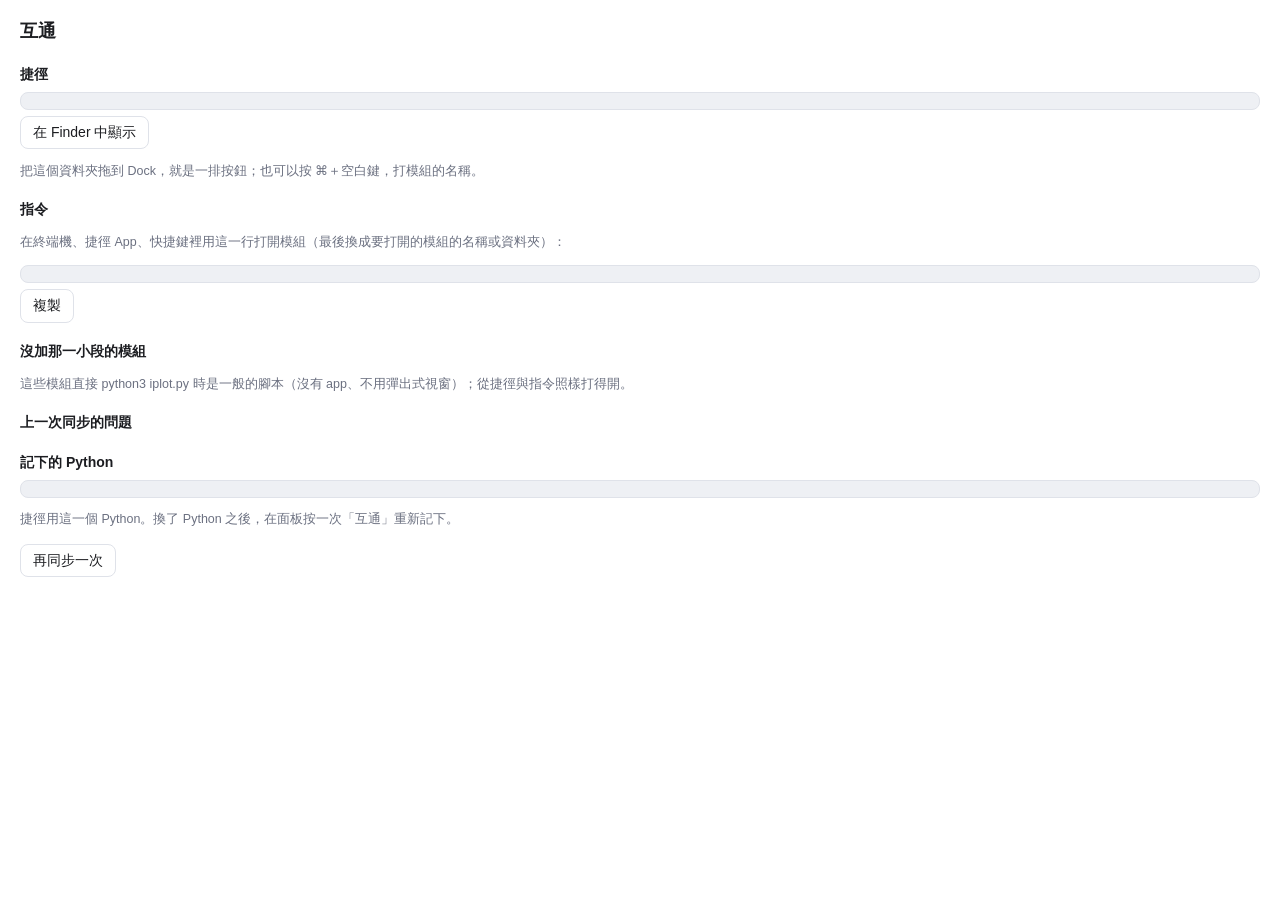
<file: modules/互通/page.html>
<!doctype html>
<!-- 在面板按「互通」看到的狀態頁（iplot.py 的 render 把資料以 JSON 放進最下面那個 application/json）。
     頁面 → Python：pywebview.api.reveal／copy／resync。來自模組或檔案系統的字一律用 textContent；
     不載入任何外部資源；深色模式跟著系統。 -->
<html lang="zh-Hant">
<head>
<meta charset="utf-8">
<meta name="viewport" content="width=device-width, initial-scale=1">
<title>互通</title>
<style>
  :root {
    color-scheme: light dark;
    --bg: #ffffff; --fg: #1c1d21; --muted: #6b7080; --line: #dfe2e9; --soft: #eef0f4; --accent: #3d6ee0;
    --danger: #d9463e; --hover: rgba(28, 29, 33, .06);
    --font: -apple-system, BlinkMacSystemFont, "PingFang TC", "Noto Sans TC", "Microsoft JhengHei", "Segoe UI", sans-serif;
    --mono: ui-monospace, "SF Mono", Menlo, Consolas, monospace;
  }
  @media (prefers-color-scheme: dark) {
    :root { --bg: #242529; --fg: #ebecf0; --muted: #9a9fae; --line: #34363f; --soft: #17181c; --accent: #7398f4;
      --danger: #f0736b; --hover: rgba(235, 236, 240, .07); }
  }
  * { box-sizing: border-box; }
  body { margin: 0; padding: 18px 20px 24px; background: var(--bg); color: var(--fg); font: 14px/1.55 var(--font); }
  h1 { margin: 0 0 4px; font-size: 18px; }
  h2 { margin: 18px 0 6px; font-size: 14px; }
  .lead { margin: 0; color: var(--muted); }
  .note { color: var(--muted); font-size: 12.5px; }
  pre { margin: 6px 0; padding: 8px 10px; border: 1px solid var(--line); border-radius: 8px; background: var(--soft);
    font: 12px/1.45 var(--mono); white-space: pre-wrap; overflow-wrap: anywhere; user-select: text; }
  ul { margin: 6px 0; padding-left: 20px; }
  li { overflow-wrap: anywhere; }
  li .why { color: var(--muted); }
  #problems li, #patchProblems li { color: var(--danger); }
  li .path { display: block; color: var(--muted); font: 11.5px/1.45 var(--mono); user-select: text; }
  button { padding: 5px 12px; border: 1px solid var(--line); border-radius: 8px; background: var(--bg); color: var(--fg);
    font: inherit; }
  button:hover { background: var(--hover); }
  button:disabled { opacity: .5; }
  [hidden] { display: none !important; }
</style>
</head>
<body>
<h1>互通</h1>
<p class="lead" id="counts"></p>

<section id="mac">
  <h2>捷徑</h2>
  <pre id="shortcuts"></pre>
  <button id="reveal" type="button">在 Finder 中顯示</button>
  <p class="note">把這個資料夾拖到 Dock，就是一排按鈕；也可以按 ⌘＋空白鍵，打模組的名稱。</p>
</section>
<section id="notMac" hidden>
  <h2>捷徑</h2>
  <p class="note">捷徑只在 macOS；這個系統還沒做。下面的指令與直接執行照樣能用。</p>
</section>

<section>
  <h2>指令</h2>
  <p class="note">在終端機、捷徑 App、快捷鍵裡用這一行打開模組（最後換成要打開的模組的名稱或資料夾）：</p>
  <pre id="command"></pre>
  <button id="copy" type="button">複製</button> <span class="note" id="copied"></span>
</section>

<section id="candSec" hidden>
  <h2>可以加上那一小段的模組</h2>
  <p class="note">加上之後，這些模組可以直接 python3 iplot.py（用彈出式視窗跑）。每個檔改之前先存一份到它自己的 .history/；不要了就把檔頭兩行「# ── 互通 ──」之間那一段整段刪掉。只限 iPLoT 的 modules/，上一層與 ROOTS 另外加的資料夾不改。</p>
  <ul id="candidates"></ul>
  <button id="patch" type="button"></button>
</section>
<p class="note" id="patchResult" hidden></p>
<ul id="patchProblems" hidden></ul>

<section>
  <h2>沒加那一小段的模組</h2>
  <p class="note">這些模組直接 python3 iplot.py 時是一般的腳本（沒有 app、不用彈出式視窗）；從捷徑與指令照樣打得開。</p>
  <ul id="skipped"></ul>
</section>

<section>
  <h2>上一次同步的問題</h2>
  <ul id="problems"></ul>
</section>

<section>
  <h2>記下的 Python</h2>
  <pre id="python"></pre>
  <p class="note">捷徑用這一個 Python。換了 Python 之後，在面板按一次「互通」重新記下。</p>
</section>

<p><button id="resync" type="button">再同步一次</button> <span class="note" id="syncing"></span></p>

<script type="application/json" id="data">__STATUS__</script>
<script>
"use strict";
const $ = (id) => document.getElementById(id);
let current = null;
const FAILED = "這次沒做成。再按一次；還是不行就關掉這個視窗，在面板再按一次「互通」。";  // 呼叫 Python 失敗：說一句話，不是留著「同步中…」

function fill(list, items, render) {
  list.replaceChildren();
  if (items.length === 0) {
    const li = document.createElement("li");
    li.className = "why";
    li.textContent = "沒有";
    list.append(li);
  }
  for (const item of items) list.append(render(item));
}

function draw(data) {
  current = data;
  $("counts").textContent = data.total + " 個模組能在面板外打開（捷徑、指令）；其中 " + data.direct
    + " 個能直接 python3 iplot.py。";
  $("mac").hidden = !data.mac;
  $("notMac").hidden = data.mac;
  $("shortcuts").textContent = data.shortcuts;
  $("command").textContent = data.command;
  $("python").textContent = data.python;
  fill($("skipped"), data.skipped, (s) => {
    const li = document.createElement("li");
    const why = document.createElement("span");
    why.className = "why";
    why.textContent = "：" + s.reason;
    li.append(document.createTextNode(s.name), why);
    return li;
  });
  $("candSec").hidden = data.candidates.length === 0;
  $("patch").textContent = "加上（" + data.candidates.length + " 個檔）";
  fill($("candidates"), data.candidates, (c) => {
    const li = document.createElement("li");
    const path = document.createElement("span");
    path.className = "path";
    path.textContent = c.path;
    li.append(document.createTextNode(c.name), path);
    return li;
  });
  fill($("problems"), data.problems, (p) => {
    const li = document.createElement("li");
    li.textContent = p;
    return li;
  });
}

draw(JSON.parse($("data").textContent));

$("reveal").onclick = () => window.pywebview.api.reveal();
$("copy").onclick = () => {
  window.pywebview.api.copy(current.command).then((ok) => {
    $("copied").textContent = ok ? "已複製" : "請自己選取上面那一行複製";
  });
};
// 「加上」：Python 那邊自己重新算一次要加的模組（不傳任何路徑過去），回補了哪些、問題與新的狀態
$("patch").onclick = () => {
  $("patch").disabled = true;
  window.pywebview.api.patch().then((r) => {
    draw(r.status);
    $("patchResult").hidden = false;
    $("patchResult").textContent = r.patched.length ? "加上了 " + r.patched.length + " 個：" + r.patched.join("、") : "沒有加上任何一個";
    const list = $("patchProblems");
    list.hidden = r.problems.length === 0;
    list.replaceChildren();
    for (const p of r.problems) {
      const li = document.createElement("li");
      li.textContent = p;
      list.append(li);
    }
  }).catch(() => {
    $("patchResult").hidden = false;
    $("patchResult").textContent = FAILED;
  }).finally(() => { $("patch").disabled = false; });
};
$("resync").onclick = () => {
  $("resync").disabled = true;
  $("syncing").textContent = "同步中…";
  window.pywebview.api.resync().then((data) => {
    draw(data);
    $("syncing").textContent = "同步好了";
  }).catch(() => { $("syncing").textContent = FAILED; }).finally(() => { $("resync").disabled = false; });
};
</script>
</body>
</html>
</file>
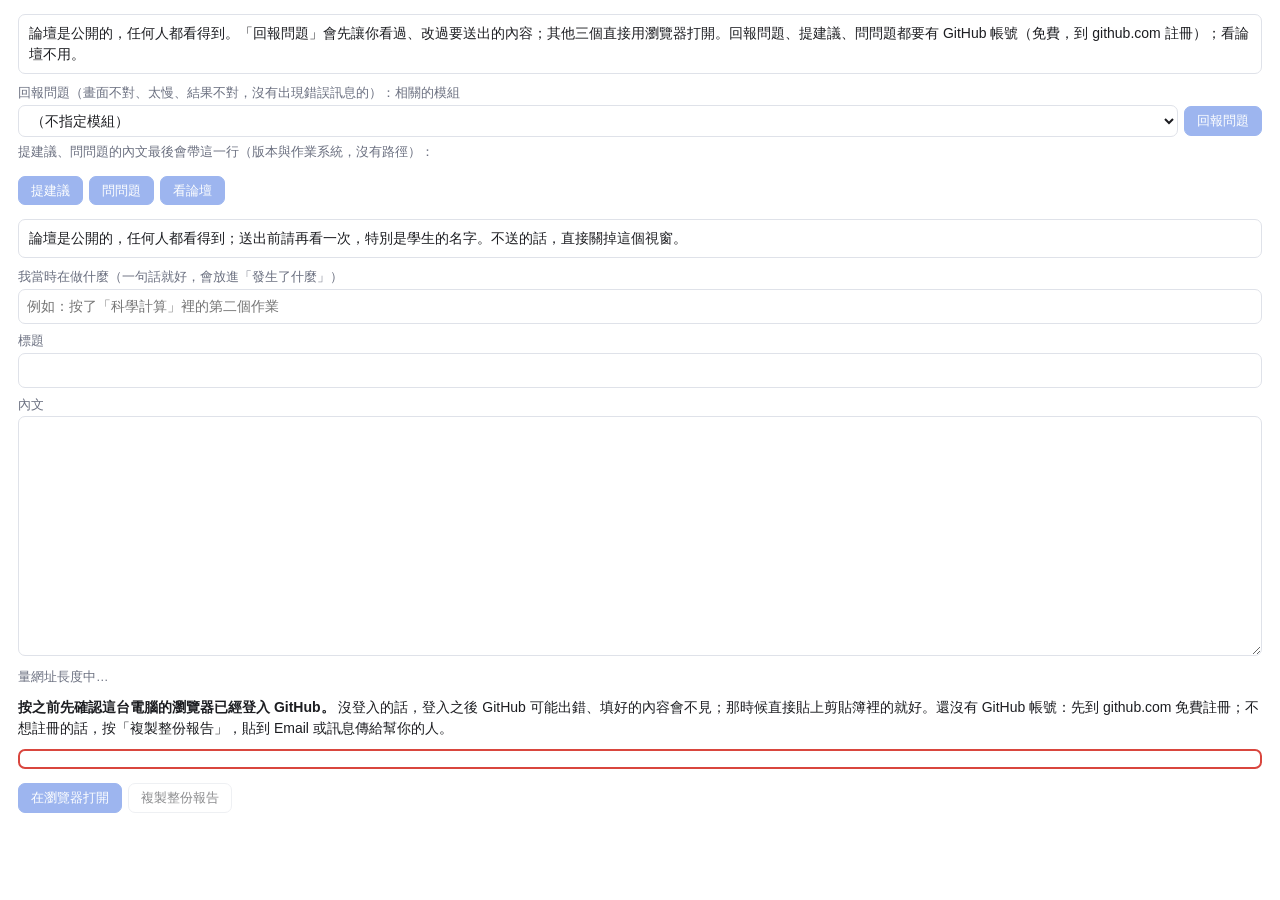
<file: modules/回報與討論/page.html>
<!doctype html>
<!-- 「回報與討論」的預覽頁（iplot.py 的 render 把資料以 JSON 放進最下面那個 application/json）。
     mode 是 "edit"（on_error）：一開始就是 #edit；"menu"（run）：先是 #menu 的四個入口，「回報問題」叫 start 換到 #edit。
     最後一行的 #hint（「完整報告已複製…」）只跟著 #edit 顯示（show）：#menu 上什麼都還沒複製。按下去之後換成 send 回來的
     r.hint（網址內文最後也是它）：沒複製成的話指向 回報/ 的 .txt 或下面那一格，不說「已複製」；「再複製一次」照那一下換。
     頁面 → Python：pywebview.api.measure（量網址長度、拿 Python 遮過的全文）、send（再遮一次、存檔、開瀏覽器）；
     #menu 另外叫 start（拿那一份回報）、go（提建議、問問題）、open_forum（看論壇）。
     剪貼簿：按鈕的 click 裡、叫 send 之前，用 execCommand 複製 #full 那一格；#full 只放 measure 回來的、遮過的全文，
     標題、內文那兩格從不拿去複製。#full 不能藏起來（藏起來的選不起來），所以放在畫面外。
     字一律用 textContent／value；不放連結（會讓這個視窗自己換頁），網址一律經過 send、go、open_forum；
     不載入任何外部資源；深色模式跟著系統。 -->
<html lang="zh-Hant">
<head>
<meta charset="utf-8">
<meta name="viewport" content="width=device-width, initial-scale=1">
<title>回報與討論</title>
<style>
:root { color-scheme: light dark; --bg: #ffffff; --fg: #1c1d21; --muted: #6b7080; --line: #dfe2e9; --accent: #3d6ee0;
  --on-accent: #ffffff; --danger: #d9463e; }
@media (prefers-color-scheme: dark) {
  :root { --bg: #242529; --fg: #ebecf0; --muted: #9a9fae; --line: #34363f; --accent: #7398f4; --danger: #f0736b; }
}
* { box-sizing: border-box; }
body { margin: 0; padding: 14px 18px; background: var(--bg); color: var(--fg);
  font: 14px/1.5 -apple-system, BlinkMacSystemFont, "PingFang TC", "Microsoft JhengHei", "Segoe UI", sans-serif; }
.notice { margin: 0 0 10px; padding: 8px 10px; border: 1px solid var(--line); border-radius: 7px; }
label { display: block; margin: 8px 0 2px; color: var(--muted); font-size: 12.5px; }
input, textarea, select { width: 100%; padding: 6px 8px; border: 1px solid var(--line); border-radius: 7px;
  background: var(--bg); color: var(--fg); font: inherit; }
textarea { font: 12px/1.45 ui-monospace, "SF Mono", Menlo, Consolas, monospace; resize: vertical; }
#body { height: 20em; }
#url, #link { height: 6em; margin-top: 6px; }
.warning { margin: 10px 0 6px; padding: 8px 10px; border: 2px solid var(--danger); border-radius: 7px; font-weight: 600; }
.note { margin: 6px 0; color: var(--muted); font-size: 12.5px; }
.note.over { color: var(--danger); }
.login { margin: 10px 0; }
#result { white-space: pre-line; }
.row { display: flex; gap: 6px; align-items: center; }
.row input, .row select { flex: 1; min-width: 0; }
button { padding: 4px 12px; border: 1px solid var(--accent); border-radius: 7px; background: var(--accent);
  color: var(--on-accent); font: inherit; font-size: 13px; white-space: nowrap; }
button.plain { border-color: var(--line); background: none; color: var(--fg); }
button:disabled { opacity: .5; }
#full { position: absolute; left: -9999px; width: 10px; height: 10px; }  /* 直的位置不動：選它時畫面不會跳到最上面 */
#full.shown { position: static; width: 100%; height: 12em; margin-top: 6px; }
.hint { margin: 14px 0 0; color: var(--muted); font-size: 12.5px; }
</style>
</head>
<body>
<section id="menu">
  <p class="notice">論壇是公開的，任何人都看得到。「回報問題」會先讓你看過、改過要送出的內容；其他三個直接用瀏覽器打開。回報問題、提建議、問問題都要有 GitHub 帳號（免費，到 github.com 註冊）；看論壇不用。</p>
  <label for="module">回報問題（畫面不對、太慢、結果不對，沒有出現錯誤訊息的）：相關的模組</label>
  <div class="row"><select id="module"><option value="">（不指定模組）</option></select><button id="report" type="button" disabled>回報問題</button></div>
  <p class="note" id="last" hidden></p>
  <p class="note">提建議、問問題的內文最後會帶這一行（版本與作業系統，沒有路徑）：<span id="env"></span></p>
  <p class="row"><button id="idea" type="button" disabled>提建議</button><button id="qa" type="button" disabled>問問題</button><button id="forum" type="button" disabled>看論壇</button></p>
  <p id="said"></p>
  <textarea id="link" readonly hidden></textarea>
</section>
<section id="edit">
  <p class="notice"><span id="notice"></span>論壇是公開的，任何人都看得到；送出前請再看一次，特別是學生的名字。不送的話，直接關掉這個視窗。</p>
  <label for="doing">我當時在做什麼（一句話就好，會放進「發生了什麼」）</label>
  <input id="doing" type="text" spellcheck="false" placeholder="例如：按了「科學計算」裡的第二個作業">
  <label for="title">標題</label>
  <input id="title" type="text" spellcheck="false">
  <label for="body">內文</label>
  <textarea id="body" spellcheck="false"></textarea>
  <p class="note" id="length">量網址長度中…</p>
  <p class="login"><b>按之前先確認這台電腦的瀏覽器已經登入 GitHub。</b> 沒登入的話，登入之後 GitHub 可能出錯、填好的內容會不見；那時候直接貼上剪貼簿裡的就好。還沒有 GitHub 帳號：先到 github.com 免費註冊；不想註冊的話，按「複製整份報告」，貼到 Email 或訊息傳給幫你的人。</p>
  <p class="warning" id="warning"></p>
  <p class="row"><button id="open" type="button" disabled>在瀏覽器打開</button><button id="copy" class="plain" type="button" disabled>複製整份報告</button></p>
  <p id="result"></p>
  <div id="after" hidden>
    <label for="newUrl">GitHub 出錯時，打開這個新增頁，把內文整個換成完整的回報：</label>
    <div class="row"><input id="newUrl" type="text" readonly><button id="again" class="plain" type="button" disabled>再複製一次</button></div>
  </div>
  <textarea id="url" readonly hidden></textarea>
</section>
<textarea id="full" readonly tabindex="-1"></textarea>
<p class="hint" id="hint"></p>
<script type="application/json" id="data">__DATA__</script>
<script>
"use strict";
const $ = (id) => document.getElementById(id);
const data = JSON.parse($("data").textContent);
let seq = 0;        // 每一次輸入、每一次 measure 都加一：回來的不是最新的那一次就丟掉（pywebview 的回應不照順序）
let timer = 0;
let started = false;
let sentence = "";  // send 回來的那一句；「再複製一次」只換後面講剪貼簿的那一段
let uncopied = "";  // send 回來的、沒複製成時 #hint 的那一句：「再複製一次」沒成的時候用

function why(e) {
  return (e && e.message) || String(e);
}

// 「在瀏覽器打開」與「再複製一次」：亮著的時候，#full 一定是現在這份內容遮過的樣子
function ready(on) {
  $("open").disabled = !on;
  $("copy").disabled = !on;
  $("again").disabled = !on;
}

function measure() {
  const n = ++seq;
  ready(false);
  window.pywebview.api.measure($("title").value, $("body").value, $("doing").value).then((r) => {
    if (n !== seq) return;
    $("full").value = r.full;
    $("length").textContent = r.sentence;
    $("length").classList.toggle("over", r.length > r.limit);
    ready(true);
  }).catch((e) => {
    if (n !== seq) return;
    $("length").textContent = "量不到長度：" + why(e) + "。請關掉這個視窗再試一次";
  });
}

function edited() {
  if (!started) return;  // 還沒連上 Python：connected 會量現在的內容
  ++seq;                 // 還在路上的那一次回來時丟掉，按鈕維持灰
  ready(false);
  clearTimeout(timer);
  timer = setTimeout(measure, 300);
}

// 剪貼簿成不成那一句；不成的話把 #full 移回畫面上，讓人自己全選、複製
function clip(copied, again) {
  if (copied) return again ? "完整的回報又複製到剪貼簿了。" : "完整的回報已經複製到剪貼簿。";
  $("full").classList.add("shown");
  $("full").tabIndex = 0;
  return "剪貼簿沒有複製成功：請在下面這一格全選、複製。";
}

$("open").addEventListener("click", () => {
  $("full").focus({ preventScroll: true });
  $("full").select();
  const copied = document.execCommand("copy");  // 同步、在 click 裡、叫 send 之前：瀏覽器只讓按下去的那一下複製
  const n = seq;
  ready(false);
  window.pywebview.api.send($("title").value, $("body").value, copied, $("doing").value).then((r) => {  // 成不成交給 Python：網址的最後一句
    sentence = r.sentence;
    uncopied = r.uncopied;
    $("result").textContent = sentence + clip(copied, false);
    $("hint").textContent = r.hint;
    $("url").value = r.url;
    $("url").hidden = !r.url;
    $("newUrl").value = r.new_url;
    $("after").hidden = false;
  }).catch((e) => {
    $("result").textContent = "送不出去：" + why(e);
  }).finally(() => {
    if (n === seq) ready(true);  // 送的時候又改了字：等那一次 measure 回來才亮
  });
});

$("again").addEventListener("click", () => {
  $("full").focus({ preventScroll: true });
  $("full").select();
  const copied = document.execCommand("copy");
  $("result").textContent = sentence + clip(copied, true);
  $("hint").textContent = copied ? data.hint : uncopied;
});

// 「複製整份報告」：不開瀏覽器，只複製遮過的全文（#full），自己貼到 GitHub、Email 或任何地方
$("copy").addEventListener("click", () => {
  $("full").focus({ preventScroll: true });
  $("full").select();
  const copied = document.execCommand("copy");
  $("result").textContent = clip(copied, false) + (copied ? "可以直接貼上。送出到公開的論壇之前，請再看一次內容。" : "");
});

// 顯示 #menu 或 #edit。#hint 跟著 #edit：它說「完整報告已複製」，#menu 上什麼都還沒複製（提建議、問問題、看論壇也從不複製）
function show(mode) {
  $("menu").hidden = mode !== "menu";
  $("edit").hidden = mode !== "edit";
  $("hint").hidden = mode !== "edit";
}

// #menu（run 的那一頁）的四顆鈕：連上 Python 之前、等 Python 回來的時候是灰的
function menuReady(on) {
  for (const id of ["report", "idea", "qa", "forum"]) $(id).disabled = !on;
}

$("report").addEventListener("click", () => {
  menuReady(false);
  window.pywebview.api.start($("module").value).then((r) => {
    $("notice").textContent = r.notice;
    $("title").value = r.title;
    $("body").value = r.body;
    show("edit");
    measure();  // .value 放進去不會觸發 input 事件：自己量一次，#full 換成這一份、最新的那一次回來，按鈕才亮
  }).catch((e) => {
    $("said").textContent = "打不開回報的那一頁：" + why(e);
    menuReady(true);
  });
});

// 提建議、問問題、看論壇：Python 那一頭開瀏覽器；開不成的話網址放在下面那一格，讓人自己複製
function browse(call, done) {
  menuReady(false);
  call().then((r) => {
    $("said").textContent = r.ok ? done : "瀏覽器打不開。把下面這串網址整個複製到瀏覽器的網址列。";
    $("link").value = r.url;
    $("link").hidden = !r.url;
  }).catch((e) => {
    $("said").textContent = "打不開：" + why(e);
  }).finally(() => menuReady(true));
}

const ASKED = "已經在瀏覽器打開了。登入 GitHub、按 Start discussion 才會公開。";
$("idea").addEventListener("click", () => browse(() => window.pywebview.api.go("IDEA"), ASKED));
$("qa").addEventListener("click", () => browse(() => window.pywebview.api.go("QA"), ASKED));
$("forum").addEventListener("click", () => browse(() => window.pywebview.api.open_forum(), "已經在瀏覽器打開了。"));

show(data.mode);
if (data.mode === "edit") {  // menu 的資料沒有這三個：等 start 回來才放
  $("notice").textContent = data.notice;
  $("title").value = data.title;
  $("body").value = data.body;
}
for (const name of data.modules || []) {
  const option = document.createElement("option");
  option.value = name;
  option.textContent = name;
  $("module").append(option);
}
$("env").textContent = data.short_env || "";
$("last").textContent = data.last || "";  // 「回報問題」會附上面板記的最近一次的錯誤（D150）；沒有的話只附環境資訊
$("last").hidden = !data.last;
$("hint").textContent = data.hint;
$("warning").textContent = data.warning;
$("title").addEventListener("input", edited);
$("body").addEventListener("input", edited);
$("doing").addEventListener("input", edited);

function connected() {
  if (started) return;
  started = true;
  if (data.mode === "menu") menuReady(true); else measure();
}
if (window.pywebview && window.pywebview.api) connected(); else window.addEventListener("pywebviewready", connected);
</script>
</body>
</html>
</file>
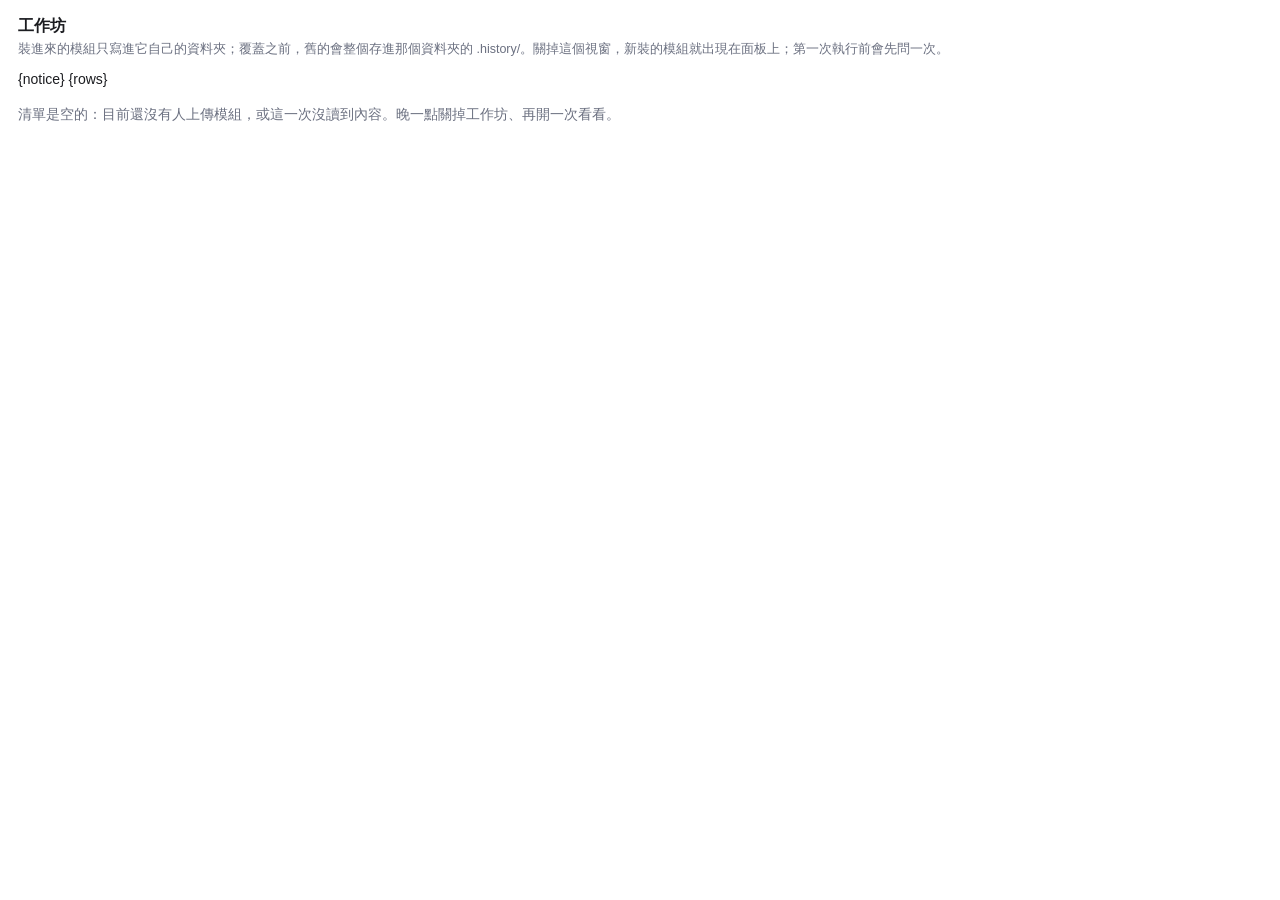
<file: modules/工作坊/page.html>
<!doctype html>
<!-- 工作坊的清單頁。表格裡的那個記號由 workshop.render 換成一列列的模組；按鈕呼叫 Python 的 workshop.Api.install。
     沒有任何外部資源。
     表格上面那個記號由 render 換成清單最上面那一行。 -->
<html>
<head>
<meta charset="utf-8">
<title>工作坊</title>
<style>
:root { color-scheme: light dark; --bg: #ffffff; --fg: #1c1d21; --muted: #6b7080; --line: #dfe2e9; --accent: #3d6ee0;
  --on-accent: #ffffff; --danger: #d9463e; }
@media (prefers-color-scheme: dark) {
  :root { --bg: #242529; --fg: #ebecf0; --muted: #9a9fae; --line: #34363f; --accent: #7398f4; --danger: #f0736b; }
}
body { margin: 0; padding: 14px 18px; background: var(--bg); color: var(--fg);
  font: 14px/1.5 -apple-system, BlinkMacSystemFont, "PingFang TC", "Microsoft JhengHei", "Segoe UI", sans-serif; }
h1 { margin: 0 0 2px; font-size: 16px; }
.hint { margin: 0 0 10px; color: var(--muted); font-size: 12.5px; }
table { width: 100%; border-collapse: collapse; }
td { padding: 9px 8px; border-top: 1px solid var(--line); vertical-align: top; }
.icon { width: 34px; font-size: 22px; text-align: center; }
.notice { margin: 0 0 10px; padding: 8px 10px; border: 1px solid var(--line); border-radius: 7px; white-space: pre-line; }
.author { color: var(--muted); font-size: 12.5px; }
.risk { margin-top: 4px; padding: 6px 8px; border: 2px solid var(--danger); border-radius: 7px; color: var(--danger);
  font-size: 12.5px; font-weight: 600; white-space: normal; }
.warning { margin-top: 2px; color: var(--danger); font-size: 12.5px; white-space: pre-line; }
.desc, .ver, .note { color: var(--muted); font-size: 12.5px; }
.notes { margin-top: 2px; font-size: 12.5px; white-space: pre-line; }
.ver, .state, .act { white-space: nowrap; }
.state.bad { color: var(--danger); white-space: normal; }
button { padding: 4px 12px; border: 1px solid var(--accent); border-radius: 7px; background: var(--accent);
  color: var(--on-accent); font: inherit; font-size: 13px; }
button.plain { margin-left: 6px; border-color: var(--line); background: none; color: var(--fg); }
button:disabled { opacity: .5; }
.empty { color: var(--muted); }
</style>
</head>
<body>
<h1>工作坊</h1>
<p class="hint">裝進來的模組只寫進它自己的資料夾；覆蓋之前，舊的會整個存進那個資料夾的 .history/。關掉這個視窗，新裝的模組就出現在面板上；第一次執行前會先問一次。</p>
{notice}
<table id="list">
{rows}
</table>
<p class="empty" id="empty" hidden>清單是空的：目前還沒有人上傳模組，或這一次沒讀到內容。晚一點關掉工作坊、再開一次看看。</p>
<script>
"use strict";
const list = document.getElementById("list");
document.getElementById("empty").hidden = list.rows.length > 0;

// 按鈕：維護者上傳的安裝／更新直接做；其他人上傳的，與「覆蓋」，先在同一列問一次（再按一次才真的做）。
// 更新會蓋掉模組自己存的檔時，Python 回「需要確認」，也在同一列問
function ask(button, act) {
  button.dataset.label = button.dataset.label || button.textContent;
  button.dataset.ask = "0";
  button.dataset.sure = "1";
  button.textContent = "確定" + button.dataset.label;
  const cancel = document.createElement("button");
  cancel.type = "button";
  cancel.className = "plain";
  cancel.dataset.cancel = "1";
  cancel.textContent = "取消";
  act.append(cancel);
  if (button.dataset.risk) {  // 其他人上傳的：風險那句由 Python 給（workshop.RISK_NOTE），安裝、更新、覆蓋都先看到
    const risk = document.createElement("div");
    risk.className = "risk";
    risk.textContent = button.dataset.risk;
    act.append(risk);
  }
  if (button.dataset.label !== "安裝") {  // 全新安裝沒有東西可以蓋
    const note = document.createElement("div");
    note.className = "note";
    note.textContent = "這會覆蓋現有的模組，舊版會整個存進它的 .history/";
    act.append(note);
  }
}

list.addEventListener("click", (e) => {
  const button = e.target.closest("button");
  if (!button) return;
  const row = button.closest("tr"), cell = row.querySelector(".state"), act = row.querySelector(".act");
  const main = act.querySelector("button[data-name]");
  if (button.dataset.cancel) {  // 取消：回到只有原來那一顆按鈕的樣子（覆蓋或更新），下次按一樣先問
    main.dataset.ask = "1";
    delete main.dataset.sure;
    main.textContent = main.dataset.label;
    act.replaceChildren(main);
    return;
  }
  if (button.dataset.ask === "1") { ask(button, act); return; }
  const enable = (on) => { for (const b of act.querySelectorAll("button")) b.disabled = !on; };
  const failed = (text) => { cell.textContent = text; cell.classList.add("bad"); enable(true); };
  enable(false);
  const before = cell.textContent;  // 要確認、或失敗時換回來
  cell.textContent = "安裝中…";
  cell.classList.remove("bad");
  window.pywebview.api.install(main.dataset.name, main.dataset.sure === "1").then((answer) => {
    if (answer === "需要確認") { cell.textContent = before; enable(true); if (main.dataset.sure !== "1") ask(main, act); return; }
    if (answer.startsWith("無法安裝")) { failed(answer); return; }
    cell.textContent = answer;
    cell.classList.remove("bad");
    act.replaceChildren();
  }).catch((error) => failed("無法安裝：" + error));
});
</script>
</body>
</html>
</file>
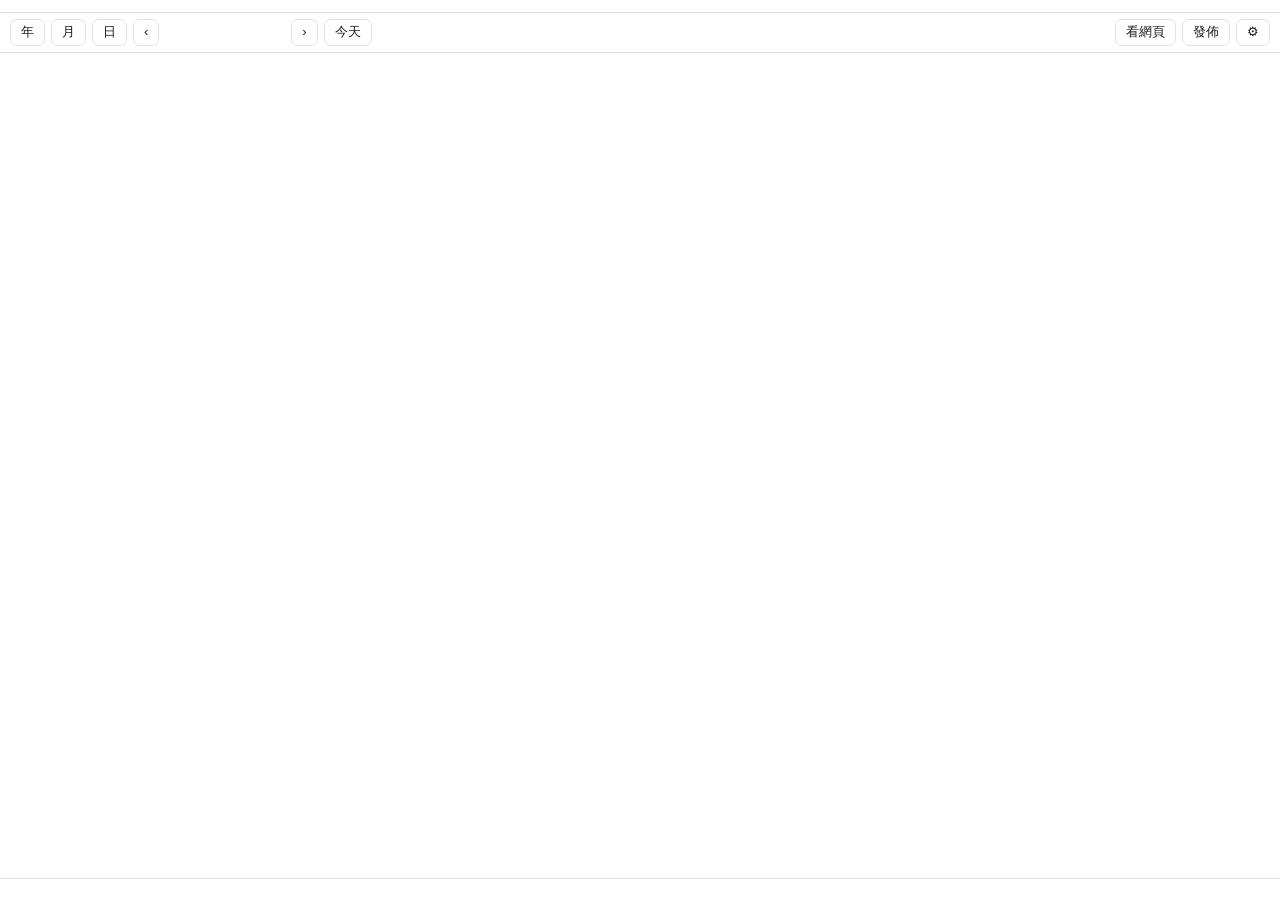
<file: modules/行事曆/page.html>
<!doctype html>
<!-- 行事曆的畫面。資料全部經 iplot.py 的 Api（pywebview.api）拿與存；呼叫一律經 call()，排成一條佇列。
     沒有任何外部資源；來自資料的字一律 textContent。 -->
<html lang="zh-Hant">
<head>
<meta charset="utf-8">
<meta name="iplot-nav" content="off">
<title>行事曆</title>
<style>
:root { color-scheme: light dark; --bg: #ffffff; --fg: #1c1d21; --muted: #6b7080; --line: #dfe2e9; --accent: #d9463e;
  --on-accent: #ffffff; --soft: #f4f5f8; --has: #fdeceb; --today: #d9463e; }
@media (prefers-color-scheme: dark) {
  :root { --bg: #242529; --fg: #ebecf0; --muted: #9a9fae; --line: #34363f; --accent: #f0736b; --soft: #2d2f35;
    --has: #3a2b2b; --today: #f0736b; }
}
* { box-sizing: border-box; }
html, body { height: 100%; }
body { margin: 0; display: flex; flex-direction: column; background: var(--bg); color: var(--fg);
  font: 14px/1.45 -apple-system, BlinkMacSystemFont, "PingFang TC", "Microsoft JhengHei", "Segoe UI", sans-serif; }
button { padding: 3px 10px; border: 1px solid var(--line); border-radius: 7px; background: none; color: var(--fg);
  font: inherit; font-size: 13px; cursor: pointer; }
button.on { border-color: var(--accent); background: var(--accent); color: var(--on-accent); }
button:disabled { opacity: .5; }
.bar { display: flex; align-items: center; gap: 6px; padding: 6px 10px; border-bottom: 1px solid var(--line); }
#mods { flex: 1; display: flex; gap: 4px; overflow-x: auto; }
#mods button { min-width: 30px; padding: 2px 6px; font-size: 16px; }
.spacer { flex: 1; }
#title { min-width: 120px; text-align: center; font-weight: 600; }
#view { flex: 1; overflow: auto; padding: 8px 10px; }
#status { padding: 3px 10px; border-top: 1px solid var(--line); color: var(--muted); font-size: 12px; min-height: 22px; }
#status.bad { color: var(--accent); }
table { width: 100%; border-collapse: collapse; table-layout: fixed; }
th { color: var(--muted); font-weight: normal; font-size: 12px; padding-bottom: 2px; }
table.month td { height: 64px; border: 1px solid var(--line); vertical-align: top; padding: 2px 4px; cursor: pointer;
  font-size: 12px; overflow: hidden; }
table.month td.blank { border: none; cursor: default; }
table.month td.has { background: var(--has); }
table.month td.today .n { color: var(--on-accent); background: var(--today); border-radius: 9px; padding: 0 5px; }
.n { color: var(--muted); }
.first { display: -webkit-box; -webkit-line-clamp: 2; -webkit-box-orient: vertical; overflow: hidden; word-break: break-all; }
.months { display: grid; grid-template-columns: repeat(auto-fill, minmax(170px, 1fr)); gap: 10px; }
.months h3 { margin: 0 0 2px; font-size: 13px; }
table.mini td { text-align: center; font-size: 11px; height: 19px; cursor: pointer; color: var(--muted); }
table.mini td.has { background: var(--has); color: var(--fg); border-radius: 4px; }
table.mini td.today { outline: 1px solid var(--today); border-radius: 4px; }
.day h2 { margin: 0 0 6px; font-size: 16px; display: flex; align-items: center; gap: 8px; }
.moods { display: flex; gap: 4px; align-items: center; margin-bottom: 6px; }
.moods button { font-size: 18px; padding: 0 6px; }
.moods input { flex: 1; }
input[type=text], textarea { width: 100%; padding: 5px 7px; border: 1px solid var(--line); border-radius: 7px;
  background: var(--bg); color: var(--fg); font: inherit; }
textarea { min-height: 56px; resize: vertical; }
label.field { display: block; margin: 6px 0 2px; color: var(--muted); font-size: 12px; }
.unreadable { color: var(--accent); font-size: 12px; margin: 2px 0; word-break: break-all; }
.photos { display: flex; flex-wrap: wrap; gap: 6px; align-items: center; margin-top: 8px; padding: 6px;
  border: 1px dashed var(--line); border-radius: 8px; min-height: 58px; }
.photos.drag { border-color: var(--accent); background: var(--soft); }
.photo { position: relative; }
.photo img { height: 64px; border-radius: 5px; display: block; }
.photo .noimg { display: block; height: 64px; padding: 20px 6px; background: var(--soft); border-radius: 5px; font-size: 11px; }
.photo button { position: absolute; top: -6px; right: -6px; padding: 0 5px; border-radius: 9px; background: var(--bg); }
.publicrow { margin-top: 8px; }
.overlay { position: fixed; inset: 0; background: rgba(0, 0, 0, .35); display: flex; align-items: center; justify-content: center; }
.overlay[hidden] { display: none; }
.box { background: var(--bg); border: 1px solid var(--line); border-radius: 10px; padding: 14px; width: min(460px, 92%);
  max-height: 86%; overflow: auto; }
.box p { margin: 0 0 10px; word-break: break-all; }
.box .row { display: flex; flex-wrap: wrap; gap: 6px; justify-content: flex-end; margin-top: 8px; }
.box ul { margin: 0 0 8px; padding-left: 18px; font-size: 12px; }
</style>
</head>
<body>
<div class="bar"><div id="mods"></div><button id="panel" hidden title="主控面板">圖示面板</button></div>
<div class="bar">
  <button id="vYear">年</button><button id="vMonth">月</button><button id="vDay">日</button>
  <button id="prev" title="上一個">‹</button><span id="title"></span><button id="next" title="下一個">›</button>
  <button id="today">今天</button><span class="spacer"></span>
  <button id="web">看網頁</button><button id="publish">發佈</button><button id="gear" title="設定">⚙</button>
</div>
<div id="view"></div>
<div id="status"></div>
<div class="overlay" id="ask" hidden><div class="box"><p id="askText"></p><div class="row">
  <button id="askNo">取消</button><button id="askYes" class="on">產生</button></div></div></div>
<div class="overlay" id="info" hidden><div class="box"><p id="infoText"></p><ul id="infoList"></ul><div class="row">
  <button id="infoClose">關閉</button></div></div></div>
<div class="overlay" id="settings" hidden><div class="box">
  <p>資料夾：<span id="folder"></span></p>
  <div class="row"><button id="change">換資料夾</button><button id="reveal">打開資料夾</button>
    <button id="openIndex">打開綜合網頁</button><button id="rebuild">重建全部網頁</button></div>
  <div class="row"><button id="settingsClose">關閉</button></div></div></div>
<input id="files" type="file" multiple accept="image/*" hidden>
<script>
"use strict";
const MOODS = ["😄", "🙂", "😐", "😟", "😢"];
const FIELDS = [["行程", "行程"], ["看到", "看到了什麼"], ["做了", "做了什麼"]];
const WEEK = "日一二三四五六";
const SAVE_AFTER = 1000;  // 打字停 1 秒就存
const $ = (id) => document.getElementById(id);
const el = (tag, cls, text) => {
  const e = document.createElement(tag);
  if (cls) e.className = cls;
  if (text !== undefined && text !== null) e.textContent = text;
  return e;
};
const pad = (n) => String(n).padStart(2, "0");
const ymd = (d) => d.getFullYear() + "-" + pad(d.getMonth() + 1) + "-" + pad(d.getDate());
const parse = (s) => { const [y, m, d] = s.split("-").map(Number); return new Date(y, m - 1, d); };

// 所有 Python 呼叫排成一條佇列：一個做完才送下一個（存與拖圖不會交錯）
let last = Promise.resolve();
let panelName = "";  // 面板（提供 main 的模組）的名字：右邊「圖示面板」按下去開的就是它
const call = (name, ...args) => {
  const p = last.then(() => window.pywebview.api[name](...args));
  last = p.catch(() => null);
  return p.then((r) => { if (r && r.error) say(r.error, true); return r || {}; },
                (e) => { console.error(e); say("剛才的動作沒做成。再做一次；還是不行就關掉行事曆再打開。", true); return { error: String(e) }; });
};
const say = (text, bad) => { $("status").textContent = text || ""; $("status").className = bad ? "bad" : ""; };

let view = "month", cur = new Date(), todayText = ymd(new Date()), day = null, dirty = false, timer = null;

function setView(v) {
  view = v;
  for (const [id, name] of [["vYear", "year"], ["vMonth", "month"], ["vDay", "day"]]) $(id).className = v === name ? "on" : "";
}

async function go(v, date) {
  if (!(await saveDay())) return;  // 存不進去：留在這一天，字還在輸入框裡
  if (view === "day" && v !== "day") day = null;
  if (date) cur = date;
  setView(v);
  if (v === "month") return showMonth();
  if (v === "year") return showYear();
  return showDay();
}

async function showMonth() {
  const ym = cur.getFullYear() + "-" + pad(cur.getMonth() + 1);
  const r = await call("month", ym);
  if (r.error) return;
  todayText = r.today || todayText;
  $("title").textContent = cur.getFullYear() + " 年 " + (cur.getMonth() + 1) + " 月";
  const table = el("table", "month"), head = el("tr");
  for (const w of WEEK) head.append(el("th", "", w));
  table.append(head);
  const first = new Date(cur.getFullYear(), cur.getMonth(), 1).getDay();
  const days = new Date(cur.getFullYear(), cur.getMonth() + 1, 0).getDate();
  let row = el("tr");
  for (let i = 0; i < first; i++) row.append(el("td", "blank"));
  for (let n = 1; n <= days; n++) {
    const info = r.days[pad(n)], date = new Date(cur.getFullYear(), cur.getMonth(), n), td = el("td");
    td.className = (info ? "has" : "") + (ymd(date) === todayText ? " today" : "");
    td.append(el("span", "n", n));
    if (info) {
      if (info.mood) td.append(" ", el("span", "", info.mood));
      if (info.images) td.append(" ", el("span", "", "🖼"));
      if (info.public) td.append(" ", el("span", "", "🌐"));
      if (info.first) td.append(el("span", "first", info.first));
    }
    td.addEventListener("click", () => go("day", date));
    row.append(td);
    if ((first + n) % 7 === 0) { table.append(row); row = el("tr"); }
  }
  if (row.children.length) table.append(row);
  $("view").replaceChildren(table);
  const was = $("status").textContent, mine = was.startsWith("這個月還沒有內容") || was.startsWith("找不到資料夾「");  // 只清自己上一次說的
  if (r.missing) say("找不到資料夾「" + r.folder + "」（外接碟沒接上？）。接上之後按「今天」，或按 ⚙ 換一個資料夾", true);
  else {
    if (mine) say("");
    if (!Object.keys(r.days).length && !$("status").textContent) say("這個月還沒有內容。單擊某一天，就可以寫行程、心情，或加照片");
  }
}

async function showYear() {
  const y = cur.getFullYear(), r = await call("year", String(y));
  if (r.error) return;
  $("title").textContent = y + " 年";
  const grid = el("div", "months");
  for (let m = 1; m <= 12; m++) {
    const box = el("div"), moods = r.months[pad(m)] || {}, table = el("table", "mini"), head = el("tr");
    box.append(el("h3", "", m + " 月"));
    for (const w of WEEK) head.append(el("th", "", w));
    table.append(head);
    const first = new Date(y, m - 1, 1).getDay(), days = new Date(y, m, 0).getDate();
    let row = el("tr");
    for (let i = 0; i < first; i++) row.append(el("td"));
    for (let n = 1; n <= days; n++) {
      const date = new Date(y, m - 1, n), mood = moods[pad(n)], td = el("td", "", mood === undefined ? n : (mood || "·"));
      td.className = (mood !== undefined ? "has" : "") + (ymd(date) === todayText ? " today" : "");
      td.title = m + " 月 " + n + " 日";
      td.addEventListener("click", () => go("day", date));
      row.append(td);
      if ((first + n) % 7 === 0) { table.append(row); row = el("tr"); }
    }
    if (row.children.length) table.append(row);
    box.append(table);
    grid.append(box);
  }
  $("view").replaceChildren(grid);
}

function touched() {
  dirty = true;
  clearTimeout(timer);
  timer = setTimeout(saveDay, SAVE_AFTER);
}

// 存這一天；沒有要存的或存好了回 true，存不進去回 false（dirty 留著，下一次再試）
async function saveDay() {
  clearTimeout(timer);
  if (!day || !dirty) return true;
  const fields = {};
  if (!day.unreadable["心情"]) { fields.mood = day.mood; fields.note = $("note").value; }
  for (const [key] of FIELDS) if (!day.unreadable[key]) fields[key] = $("f-" + key).value;
  dirty = false;
  const r = await call("save", day.date, fields);
  if (r.error) { dirty = true; return false; }  // 字留在輸入框裡，下一次再試
  for (const sentence of r.unreadable || []) say(sentence, true);
  if (!(r.unreadable || []).length) say("已存");
  return true;
}

function photoRow(images) {
  const row = $("photos");
  row.replaceChildren();
  for (const image of images) {
    const box = el("span", "photo");
    if (image.src) {
      const img = el("img");
      img.addEventListener("error", () => img.replaceWith(el("span", "noimg", image.name)));  // 顯示不出來就寫檔名
      img.src = image.src; img.alt = ""; img.title = image.name;
      box.append(img);
    }
    else box.append(el("span", "noimg", image.name));
    const x = el("button", "", "×");
    x.title = "拿掉 " + image.name;
    x.addEventListener("click", async () => { const r = await call("remove_image", day.date, image.name); if (r.images) photoRow(r.images); });
    box.append(x);
    row.append(box);
  }
  const add = el("button", "", "加圖片");
  add.addEventListener("click", () => $("files").click());
  row.append(add);
}

function addFiles(files) {
  const date = day.date;
  for (const file of files) {
    const reader = new FileReader();
    reader.onload = async () => {
      say("加入中：" + file.name);
      const r = await call("add_image", date, file.name, reader.result);
      if (day && day.date === date && r.images) photoRow(r.images);
      if (!r.error) say("已加入：" + file.name);
    };
    reader.onerror = () => say("讀不到「" + file.name + "」。確認檔案還在、有權限打開，再加一次", true);
    reader.readAsDataURL(file);
  }
}

async function showDay() {
  const date = ymd(cur), r = await call("day", date);
  if (r.error) return;
  day = r;
  dirty = false;
  $("title").textContent = (cur.getMonth() + 1) + " 月 " + cur.getDate() + " 日（" + WEEK[cur.getDay()] + "）";
  const box = el("div", "day");
  box.append(el("h2", "", cur.getFullYear() + " 年 " + (cur.getMonth() + 1) + " 月 " + cur.getDate() + " 日"));
  const moods = el("div", "moods");
  if (day.unreadable["心情"]) {
    box.append(el("p", "unreadable", "讀不到這個檔（不是 UTF-8），沒有覆寫它。用文字編輯器打開它、另存成 UTF-8，再回到這一天：" + day.unreadable["心情"]));
  } else {
    for (const m of MOODS) {
      const b = el("button", m === day.mood ? "on" : "", m);
      b.addEventListener("click", () => {
        day.mood = day.mood === m ? "" : m;  // 再點一次取消
        for (const other of moods.querySelectorAll("button")) other.className = other.textContent === day.mood ? "on" : "";
        dirty = true;
        saveDay();
      });
      moods.append(b);
    }
    const note = el("input");
    note.type = "text"; note.id = "note"; note.placeholder = "一句話"; note.value = day.note;
    note.addEventListener("input", touched);
    note.addEventListener("blur", saveDay);
    moods.append(note);
    box.append(moods);
  }
  for (const [key, label] of FIELDS) {
    box.append(el("label", "field", label));
    if (day.unreadable[key]) {
      box.append(el("p", "unreadable", "讀不到這個檔（不是 UTF-8），沒有覆寫它。用文字編輯器打開它、另存成 UTF-8，再回到這一天：" + day.unreadable[key]));
      continue;
    }
    const t = el("textarea");
    t.id = "f-" + key; t.value = day[key];
    t.addEventListener("input", touched);
    t.addEventListener("blur", saveDay);
    box.append(t);
  }
  const photos = el("div", "photos");
  photos.id = "photos";
  photos.title = "把照片拖進來";
  photos.addEventListener("dragover", (e) => { e.preventDefault(); photos.classList.add("drag"); });
  photos.addEventListener("dragleave", () => photos.classList.remove("drag"));
  photos.addEventListener("drop", (e) => { e.preventDefault(); photos.classList.remove("drag"); addFiles(e.dataTransfer.files); });
  box.append(photos);
  const pub = el("label", "publicrow"), check = el("input");
  check.type = "checkbox"; check.checked = day.public;
  check.addEventListener("change", async () => {
    const r2 = await call("set_public", day.date, check.checked);
    if (r2.error) check.checked = !check.checked; else say(r2.public ? "這一天會放上網路（按「發佈」才產生）" : "這一天不公開");
  });
  pub.append(check, " 公開（按「發佈」時放上網路）");
  box.append(pub);
  $("view").replaceChildren(box);
  photoRow(day.images);
}

function step(n) {
  if (view === "month") return go("month", new Date(cur.getFullYear(), cur.getMonth() + n, 1));
  if (view === "year") return go("year", new Date(cur.getFullYear() + n, 0, 1));
  return go("day", new Date(cur.getFullYear(), cur.getMonth(), cur.getDate() + n));
}

async function loadModules() {
  const r = await call("modules");
  if (r.error) return;
  const bar = $("mods");
  bar.replaceChildren();
  for (const m of r.modules) {
    const b = el("button", "", m.icon);
    b.title = m.title;
    b.addEventListener("click", async () => { const r2 = await call("launch", m.name); if (!r2.error) say("打開「" + m.title + "」"); });
    bar.append(b);
  }
  $("panel").hidden = !r.panel;
  panelName = r.panel;
}

// 行事曆整天開著：視窗重新拿到焦點時重掃模組列，也重新算今天（過了午夜就換掉「今天」）
function onFocus() {
  loadModules();
  refreshToday();
}

function refreshToday() {
  const now = ymd(new Date());
  if (now === todayText) return;
  todayText = now;
  if (view !== "day") go(view);  // 月、年檢視重畫，今天的標記換過來；日檢視正在打字，不重畫（「今天」鈕已經用新的日子）
}

async function publish() {
  if (!(await saveDay())) return;
  const s = await call("settings");
  if (s.error) return;
  if (!s.public_days) {  // 沒有公開的日子：回「還沒有打開「公開」的日子」，或拿掉了上一次的 發佈/ 並說一句
    const r = await call("publish");
    if (r.note) say(r.note);
    return;
  }
  $("askText").textContent = "打開『公開』的有 " + s.public_days + " 天。要產生發佈用的資料夾嗎？這一步不會上傳任何東西；發佈/ 裡原有的檔會換成新產生的，自己放進去的檔會被刪掉。";
  $("ask").hidden = false;
}

async function confirmPublish() {
  $("ask").hidden = true;
  say("產生中…");
  const r = await call("publish");
  if (r.error) return;
  $("infoText").textContent = "放了 " + r.days + " 天到：" + r.folder + "。" + r.note;
  $("infoList").replaceChildren(...(r.problems || []).map((p) => el("li", "", p)));
  $("info").hidden = false;
  say("發佈用的資料夾產生好了");
}

async function openSettings() {
  const s = await call("settings");
  if (s.error) return;
  $("folder").textContent = s.folder;
  $("settings").hidden = false;
}

function web() {
  if (view === "day") return call("open_page", "day", ymd(cur));
  if (view === "year") return call("open_page", "year", String(cur.getFullYear()));
  return call("open_page", "month", cur.getFullYear() + "-" + pad(cur.getMonth() + 1));
}

function wire() {
  $("vYear").addEventListener("click", () => go("year"));
  $("vMonth").addEventListener("click", () => go("month"));
  $("vDay").addEventListener("click", () => go("day"));
  $("prev").addEventListener("click", () => step(-1));
  $("next").addEventListener("click", () => step(1));
  $("today").addEventListener("click", () => go(view, parse(todayText)));
  $("web").addEventListener("click", web);
  $("publish").addEventListener("click", publish);
  $("askNo").addEventListener("click", () => { $("ask").hidden = true; });
  $("askYes").addEventListener("click", confirmPublish);
  $("infoClose").addEventListener("click", () => { $("info").hidden = true; });
  $("gear").addEventListener("click", openSettings);
  $("settingsClose").addEventListener("click", () => { $("settings").hidden = true; });
  $("change").addEventListener("click", async () => {
    if (!(await saveDay())) return;
    const s = await call("change_folder");
    if (s.error) return;
    $("folder").textContent = s.folder;
    go(view);
  });
  $("reveal").addEventListener("click", () => call("reveal_folder"));
  $("openIndex").addEventListener("click", () => call("open_page", "index", ""));
  $("rebuild").addEventListener("click", async () => { say("重建中…"); const r = await call("rebuild"); if (!r.error) say("重建了 " + r.pages + " 頁"); });
  $("panel").addEventListener("click", () => call("launch", panelName));
  $("files").addEventListener("change", (e) => { if (day) addFiles(e.target.files); e.target.value = ""; });
  window.addEventListener("focus", onFocus);  // 重掃模組列（設計第 15 節第 7 條）、過了午夜換「今天」
  window.addEventListener("pagehide", saveDay);   // 關視窗時盡力再存一次
  document.addEventListener("dragover", (e) => e.preventDefault());
  document.addEventListener("drop", (e) => e.preventDefault());  // 拖到別處不要讓瀏覽器打開那張圖
}

let started = false;
function start() {
  if (started) return;
  started = true;
  wire();
  go("month", new Date());
  loadModules();
}
if (window.pywebview && window.pywebview.api) start(); else window.addEventListener("pywebviewready", start);
</script>
</body>
</html>
</file>
